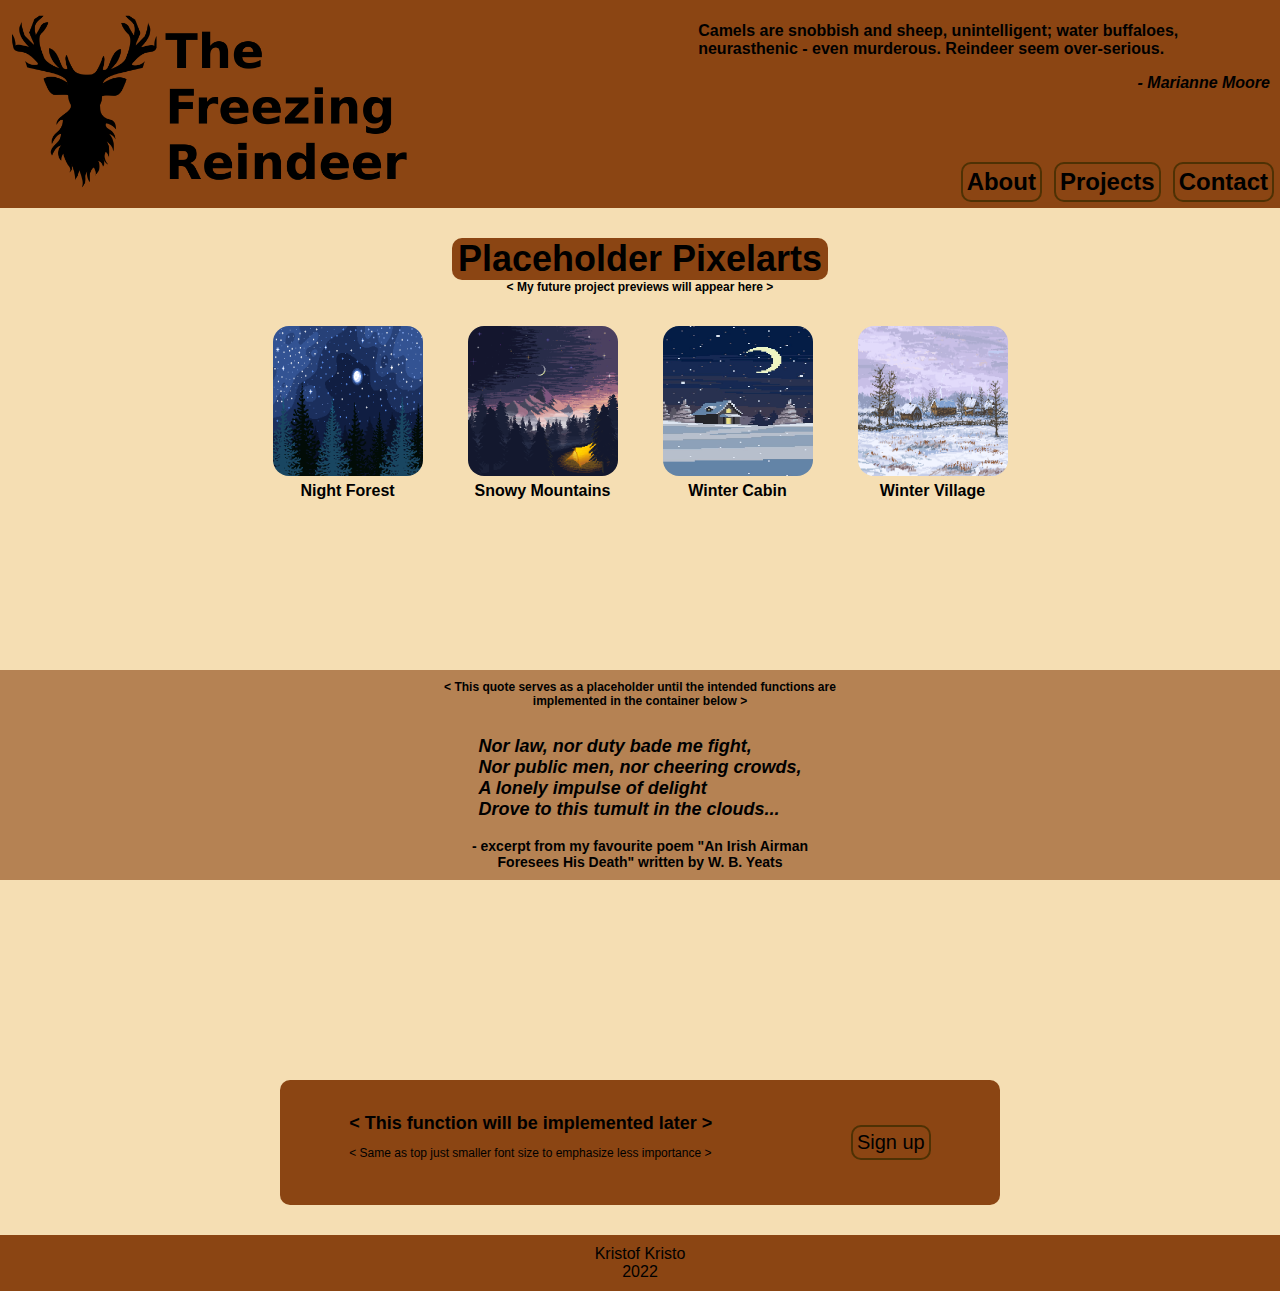
<file: index.html>
<!DOCTYPE html>
<html lang="en">
    
    <head>
        <meta charset="utf-8">
        <meta name="author" content="Kristof Kristo">
        <meta name="keywords" content="Experimental site, Portfolio, Kristof, Kristo, Kristof Kristo, HTML, CSS, JavaScript">
        <title>Home - The Freezing Reindeer</title>
        <link rel="stylesheet" href="styles.css">
        <link rel="icon" href="images/favicon.ico" type="image/icon type">
    </head>
    
    
    <body>

        <div class="header">
            <div class="header-logo">
                <a href="index.html"><img src="images/headerlogo-deer.png"></a>
            </div>

            <div class="navbar">
                <div class="header-quote">
                    <p>
                        Camels are snobbish and sheep, unintelligent; water buffaloes, neurasthenic - even murderous. Reindeer seem over-serious.
                    </p>
                    <p id="pleft"><em>- Marianne Moore</em></p>
                </div>

                <div class="header-buttons">
                    <div class="hbut1"><a href="pages/contact.html">Contact</a></div>
                    <div class="hbut2"><a href="pages/projects.html">Projects</a></div>
                    <div class="hbut3"><a href="pages/about.html">About</a></div>
                </div>
            </div>

        </div>

        
        <div class="page-header">
          <div class="big-small-info">Placeholder Pixelarts</div>
          <div class="small-info"> < My future project previews will appear here > </div>  
        </div>



        <div class="contain-project-all">
            <div class="project-box">
                <div class="box-one"><img src="images/nightfor.png"></div>
                <div class="box-two"><img src="images/wintcamp.png"></div>
                <div class="box-three"><img src="images/winthouse.png"></div>
                <div class="box-four"><img src="images/wintvill.png"></div>
            </div>

            <div class="project-text">
                <div class="text-one">Night Forest</div>
                <div class="text-two">Snowy Mountains</div>
                <div class="text-three">Winter Cabin</div>
                <div class="text-four">Winter Village</div>
            </div>
        </div>
            


        <div class="q-container">
            <div class="q">
                <div class="q-title1"> < This quote serves as a placeholder until the intended functions are implemented in the container below > </This> </div>
                    <p>
                       <em> Nor law, nor duty bade me fight, <br>
                        Nor public men, nor cheering crowds, <br>
                        A lonely impulse of delight <br>
                        Drove to this tumult in the clouds...</em> 
                    </p>
                <div class="q-title2">- excerpt from my favourite poem "An Irish Airman Foresees His Death" written by W. B. Yeats</div>
            </div>

        </div>



        <div class="contain-signup">
            <div class="medium-signup">
                <div class="signup-content">
                    <div> < This function will be implemented later > <p>< Same as top just smaller font size to emphasize less importance ></p> </div>
                </div>
                <div class="signup-button">
                    <div> Sign up </div>
                </div>
            </div>
        </div>


        <footer>
            <div>
                <p>Kristof Kristo</p>
                <p>2022</p>
            </div>
        </footer>



    </body>

    
    
    
    
</html>
</file>
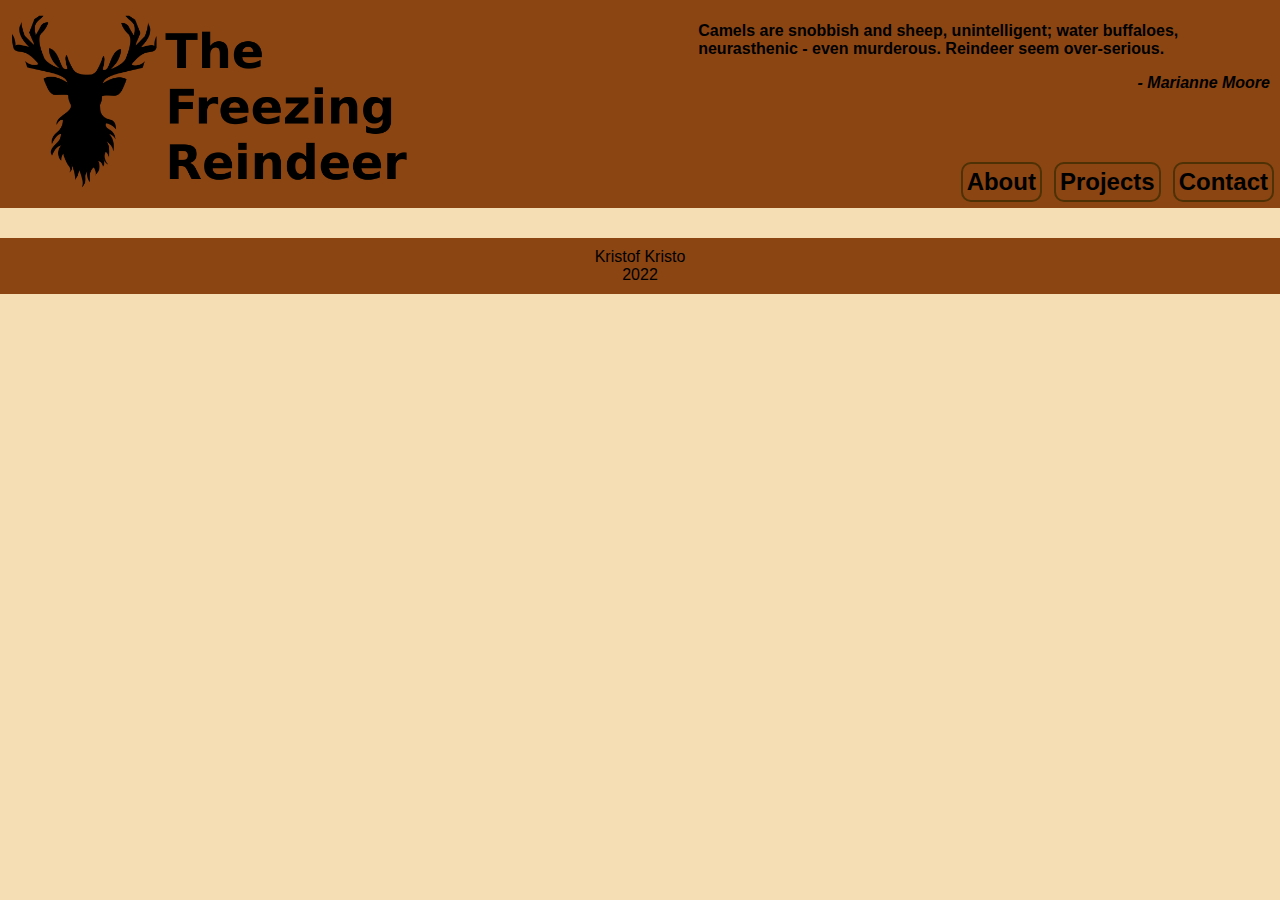
<file: pages/about.html>
<!DOCTYPE html>
<html lang="en">
    
    <head>
        <meta charset="utf-8">
        <meta name="author" content="Kristof Kristo">
        <meta name="keywords" content="Experimental site, Portfolio, Kristof, Kristo, Kristof Kristo, Aboutpage, HTML, CSS, JavaScript">
        <title>About - The Freezing Reindeer</title>
        <link rel="stylesheet" href="../styles.css">
        <link rel="icon" href="../images/favicon.ico" type="image/icon type">
    </head>
    
    
    <body>

        <div class="header">
            <div class="header-logo">
                <a href="../index.html"><img src="../images/headerlogo-deer.png"></a>
            </div>

            <div class="navbar">
                <div class="header-quote">
                    <p>
                        Camels are snobbish and sheep, unintelligent; water buffaloes, neurasthenic - even murderous. Reindeer seem over-serious.
                    </p>
                    <p id="pleft"><em>- Marianne Moore</em></p>
                </div>

                <div class="header-buttons">
                    <div class="hbut1"><a href="contact.html">Contact</a></div>
                    <div class="hbut2"><a href="projects.html">Projects</a></div>
                    <div class="hbut3"><a href="about.html">About</a></div>
                </div>
            </div>

        </div>

        <footer>
            <div>
                <p>Kristof Kristo</p>
                <p>2022</p>
            </div>
        </footer>


    </body>
    
    
    
    
</html>
</file>
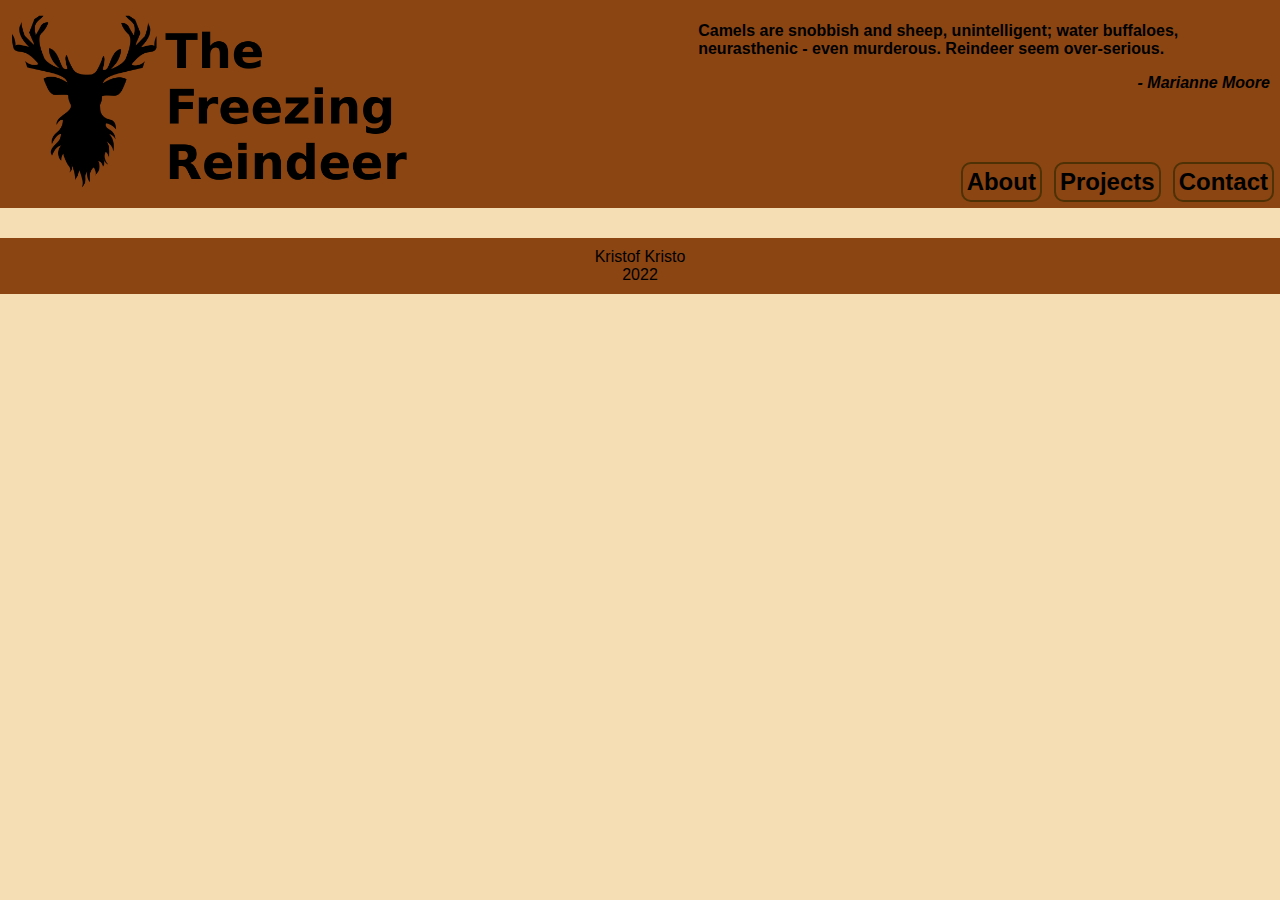
<file: pages/contact.html>
<!DOCTYPE html>
<html lang="en">
    
    <head>
        <meta charset="utf-8">
        <meta name="author" content="Kristof Kristo">
        <meta name="keywords" content="Experimental site, Portfolio, Kristof, Kristo, Kristof Kristo, Contactpage, HTML, CSS, JavaScript">
        <title>Contact - The Freezing Reindeer</title>
        <link rel="stylesheet" href="../styles.css">
        <link rel="icon" href="../images/favicon.ico" type="image/icon type">
    </head>
    
    
    <body>
        <div class="header">
            <div class="header-logo">
                <a href="../index.html"><img src="../images/headerlogo-deer.png"></a>
            </div>

            <div class="navbar">
                <div class="header-quote">
                    <p>
                        Camels are snobbish and sheep, unintelligent; water buffaloes, neurasthenic - even murderous. Reindeer seem over-serious.
                    </p>
                    <p id="pleft"><em>- Marianne Moore</em></p>
                </div>

                <div class="header-buttons">
                    <div class="hbut1"><a href="contact.html">Contact</a></div>
                    <div class="hbut2"><a href="projects.html">Projects</a></div>
                    <div class="hbut3"><a href="about.html">About</a></div>
                </div>
            </div>

        </div>



        <footer>
            <div>
                <p>Kristof Kristo</p>
                <p>2022</p>
            </div>
        </footer>


    </body>
    
    
    
    
</html>
</file>
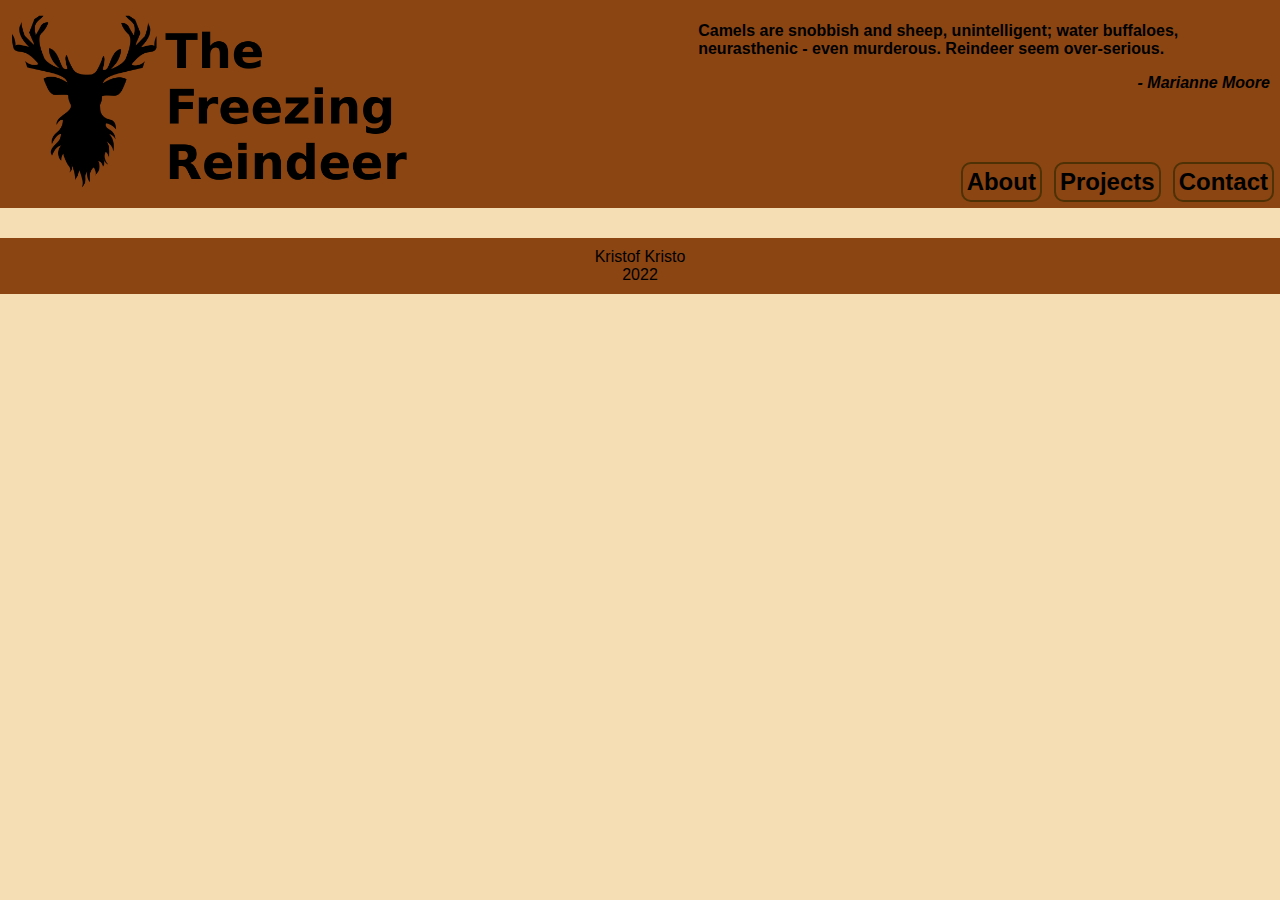
<file: pages/projects.html>
<!DOCTYPE html>
<html lang="en">
    
    <head>
        <meta charset="utf-8">
        <meta name="author" content="Kristof Kristo">
        <meta name="keywords" content="Experimental site, Portfolio, Kristof, Kristo, Kristof Kristo, Projectspage, HTML, CSS, JavaScript">
        <title>Projects - The Freezing Reindeer</title>
        <link rel="stylesheet" href="../styles.css">
        <link rel="icon" href="../images/favicon.ico" type="image/icon type">
    </head>
    
    
    <body>
        <div class="header">
            <div class="header-logo">
                <a href="../index.html"><img src="../images/headerlogo-deer.png"></a>
            </div>

            <div class="navbar">
                <div class="header-quote">
                    <p>
                        Camels are snobbish and sheep, unintelligent; water buffaloes, neurasthenic - even murderous. Reindeer seem over-serious.
                    </p>
                    <p id="pleft"><em>- Marianne Moore</em></p>
                </div>

                <div class="header-buttons">
                    <div class="hbut1"><a href="contact.html">Contact</a></div>
                    <div class="hbut2"><a href="projects.html">Projects</a></div>
                    <div class="hbut3"><a href="about.html">About</a></div>
                </div>
            </div>

        </div>



        <footer>
            <div>
                <p>Kristof Kristo</p>
                <p>2022</p>
            </div>
        </footer>


    </body>
    
    
    
    
</html>
</file>
<file: styles.css>
body {
    margin: 0;
    padding: 0;
    background-color: wheat;
    font-family: sans-serif, arial;
}

.header {
    max-height: auto;
    max-width: auto;
    background-color: saddlebrown;
    padding: 2px;
    display: flex;
    min-width: auto;
    gap: 10px;
    justify-content: space-between;
}

/* Header Left Side */
.header img {
    max-height: 200px;
    min-height: 100px;
}


/* Header Right Side */
.navbar {
    display: flex;
    flex-direction: column;
    padding: 4px;
    gap: 6px;
    max-height: 200px;
    justify-content: space-between;

}

.header-quote {
    padding-left: 30%;
    max-height: 100px;
    font-weight: 700;
    
}
#pleft {
    text-align: right;
    padding-right: 4px;
}

.header-buttons {
    display: flex;
    max-height: 100px;
    flex-direction: row-reverse;
    gap: 12px;
}
.header-buttons a {
    color: inherit;
    text-decoration: inherit;
}
.hbut1, .hbut2, .hbut3 {
    background-color: saddlebrown;
    color: black;
    padding: 4px;
    border-radius: 10px;
    font-weight: 700;
    font-size: 24px;
    border: 2px solid rgb(78, 49, 4);
}

/* Main Page Top Content*/
.page-header {
    display: flex;
    justify-content:center;
    flex-direction: column;
    align-self: center;
    padding-top: 30px;
    padding-bottom: 30px;
    font-size: 36px;
    font-weight: 700;
}
.big-small-info {
    align-self: center;
    border-radius: 10px;
    background-color: saddlebrown;
    padding-left: 6px;
    padding-right: 6px;
}
.small-info {
    align-self: center;
    font-size: 12px;
}
.contain-project-all {
    display: flex;
    flex-direction: column;
    justify-content: center;
}
.project-box {
    display: flex;
    justify-content: center;
    max-height: auto;
    max-width: auto;
    padding: 2px;
    gap: 45px;
    min-width: auto;
}
.project-box img {
    height: 150px;
    width: 150px;
    border-radius: 16px;
}
.project-text {
    display: flex;
    justify-content: center;
    gap: 45px;
}
.project-text div {
    display: flex;
    align-self: stretch;
    justify-content: center;
    width:  150px;
    text-align: center;
    font-weight: 600;
}
/* Main Page Center Content */
.q-container {
    display: flex;
    justify-content: center;
    margin-top: 170px;
    justify-content: center;
    background-color: rgba(139, 69, 19, .6);
}
.q-container p {
    display: flex;
    justify-content: center;
    width: 400px;
    font-weight: 600;
    font-size: 18px;
}
.q-title1 {
    display: flex;
    text-align: center;
    width: 400px;
    padding-top: 10px;
    font-weight: 700;
    padding-bottom: 10px;
    font-size: 12px;
}
.q-title2 {
    width: 400px;
    font-weight: 700;
    font-size: 14px;
    padding-bottom: 10px;
    text-align: center;
} 

/* Main Page Bottom Content - not footer! - */
.contain-signup {
    display: flex;
    justify-content: center;
    align-self: center;
    margin-top: 200px;
}
.medium-signup {
    display: flex;
    justify-content: space-around;
    align-items: center;
    border-radius: 10px;
    background-color: saddlebrown;
    height: 125px;
    width: 720px;
}
.signup-content {
    font-size: 18px;
    font-weight: 700;
}
.signup-content p {
    font-size: 12px;
    font-weight: 100;
}
.signup-button {
    background-color: saddlebrown;
    color: black;
    padding: 4px;
    border-radius: 10px;
    font-weight: 500;
    font-size: 20px;
    border: 2px solid rgb(78, 49, 4);
}

/* Footer */
footer {
    display: flex;
    flex-direction: column;
    justify-content: center;
    align-items: center;
    margin-top: 30px;
    background-color: saddlebrown;
}
footer div {
    margin-top: 10px;
    margin-bottom: 10px;
    text-align: center;
}
footer p {
    margin: 0;
}
</file>
